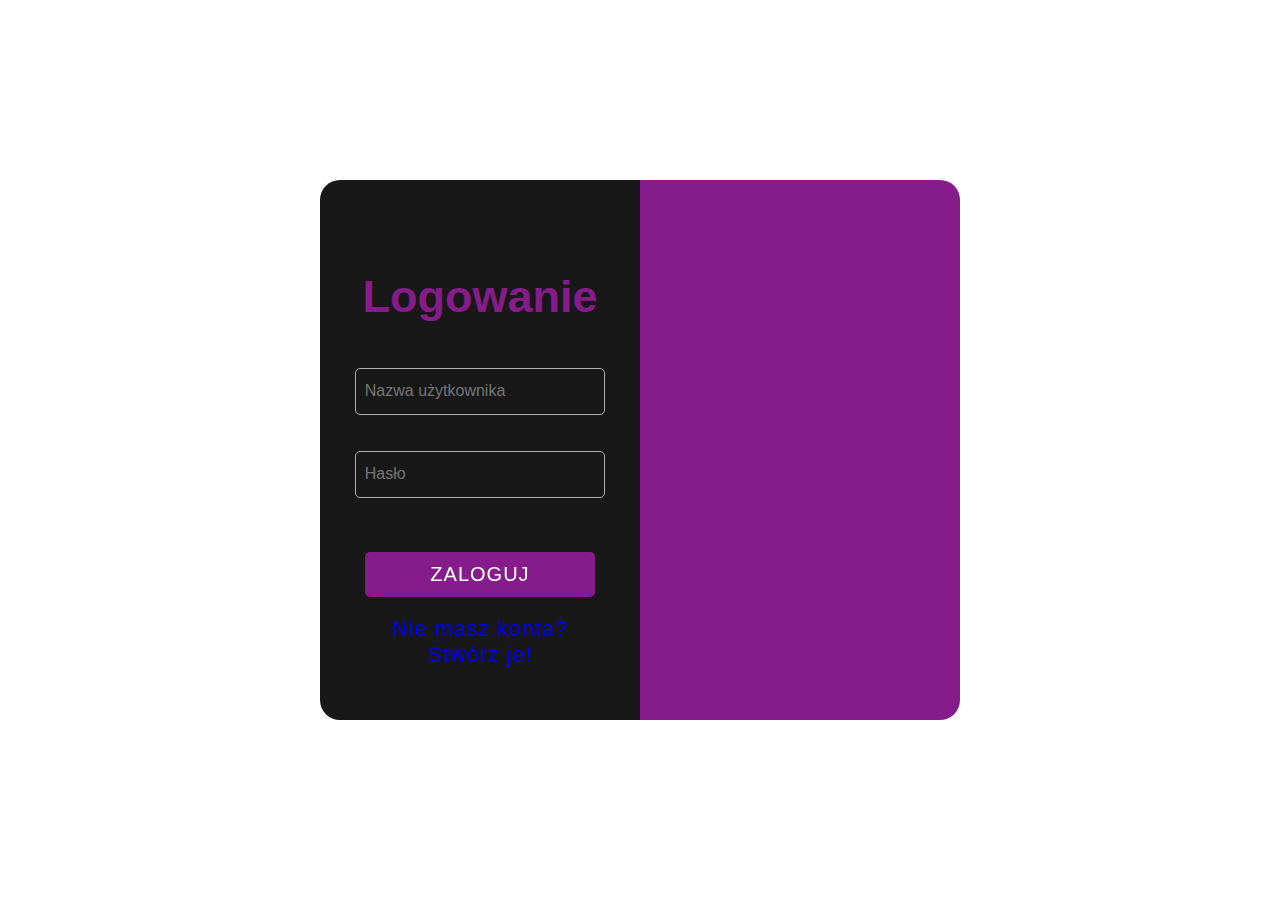
<file: client_packages/gui/index.html>
<!DOCTYPE html>
<html lang="pl-PL">
<head>
    <meta charset="UTF-8">
    <meta http-equiv="X-UA-Compatible" content="IE=edge">
    <meta name="viewport" content="width=device-width, initial-scale=1.0">
    <title>Panel Logowania - World RolePlay</title>
    <link rel="stylesheet" href="style.css">
    <script src="login.js"></script>
</head>
<body>

    <div class="container">

        <div  class="login-box">

            <h1>Logowanie</h1>

            <form>

                <input type="text" name="username" id="username" placeholder="Nazwa użytkownika"/>
                    <br/><br/>
                <input type="password" name="password" id="password" placeholder="Hasło"/>
                    <br/><br/><br/>
                <button type="submit" onclick="getAccountData()">ZALOGUJ</button>
        
            </form>

                <br/>

            <button type="submit" class="button-text" onclick="NavgateToRegister()">Nie masz konta? Stwórz je!</button>

        </div>

        <div class="info-box"></div>

    </div>
    
</body>
</html>
</file>
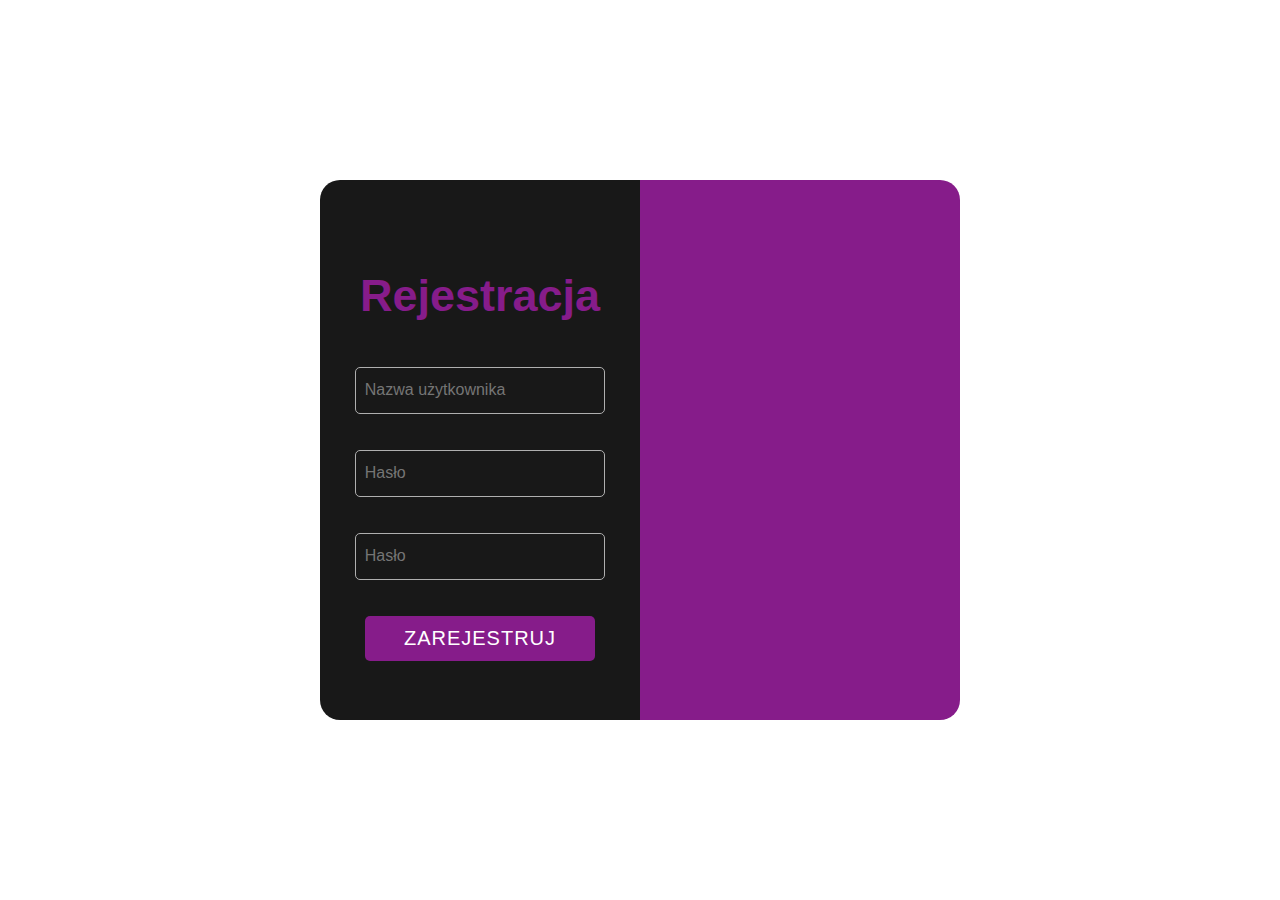
<file: client_packages/gui/register.html>
<!DOCTYPE html>
<html lang="pl-PL">
<head>
    <meta charset="UTF-8">
    <meta http-equiv="X-UA-Compatible" content="IE=edge">
    <meta name="viewport" content="width=device-width, initial-scale=1.0">
    <title>Panel Logowania - World RolePlay</title>
    <link rel="stylesheet" href="style.css">
    <script src="register.js"></script>
</head>
<body>

    <div class="container">

        <div  class="login-box">

            <h1>Rejestracja</h1>

            <form>

                <input type="text" name="username" id="username" placeholder="Nazwa użytkownika"/>
                    <br/><br/>
                <input type="password" name="password" id="password" placeholder="Hasło"/>
                    <br/><br/>
                <input type="password2" name="password2" id="password2" placeholder="Hasło"/>
                    <br/><br/>
                <button type="submit" onclick="getAccountData()">ZAREJESTRUJ</button>
        
            </form>

        </div>

        <div class="info-box"></div>

    </div>
    
</body>
</html>
</file>
<file: client_packages/gui/style.css>
body {
    font-family: sans-serif;
    margin: 0;
    padding: 0;
    backdrop-filter: blur(6px);
}

.container {
    display: flex;
    justify-content: center;
    align-items: center;
    height: 100vh;
    width: 100vw;
}

.login-box {
    display: flex;
    justify-content: center;
    align-items: center;
    flex-direction: column;
    height: 60vh;
    width: 25vw;
    border-top-left-radius: 20px;
    border-bottom-left-radius: 20px;
    background-color: rgba(24, 24, 24, 1.0);
}

.login-box form {
    display: flex;
    flex-direction: column;
}

.login-box h1 {
    color: #861c8a;
    font-size: 45px;
    margin-bottom: 5vh;
}

input {
    height: 5vh;
    width: 18vw;
    border-radius: 5px;
    padding: 0 1vh 0 1vh;
    border: 1px solid #afafaf;
    color: #afafaf;
    background-color: rgba(24, 24, 24, 1.0);
    font-size: 16px;
    transition: 0.2s;
}

input:focus {
    outline: none;
    border: 1px solid #861c8a;
    color: #ffffff;
}

button {
    letter-spacing: 1px;
    height: 5vh;
    width: 18vw;
    border-radius: 5px;
    border: none;
    color: #ffffff;
    background-color: #861c8a;
    font-size: 20px;
    transition: 0.2s; 
    margin-left: auto;
    margin-right: auto;
}

button:hover {
    background-color: #9c1ea0;
    cursor: pointer;
}

.button-text {
    background: none;
    color: blue;
    font-size: 2.4vh;
}

.button-text:hover {
    background: none;
    cursor: pointer;
}

.info-box {
    display: flex;
    justify-content: center;
    align-items: center;
    flex-direction: column;
    height: 60vh;
    width: 25vw;
    border-top-right-radius: 20px;
    border-bottom-right-radius: 20px;
    background-color: #861c8a;
}
</file>
